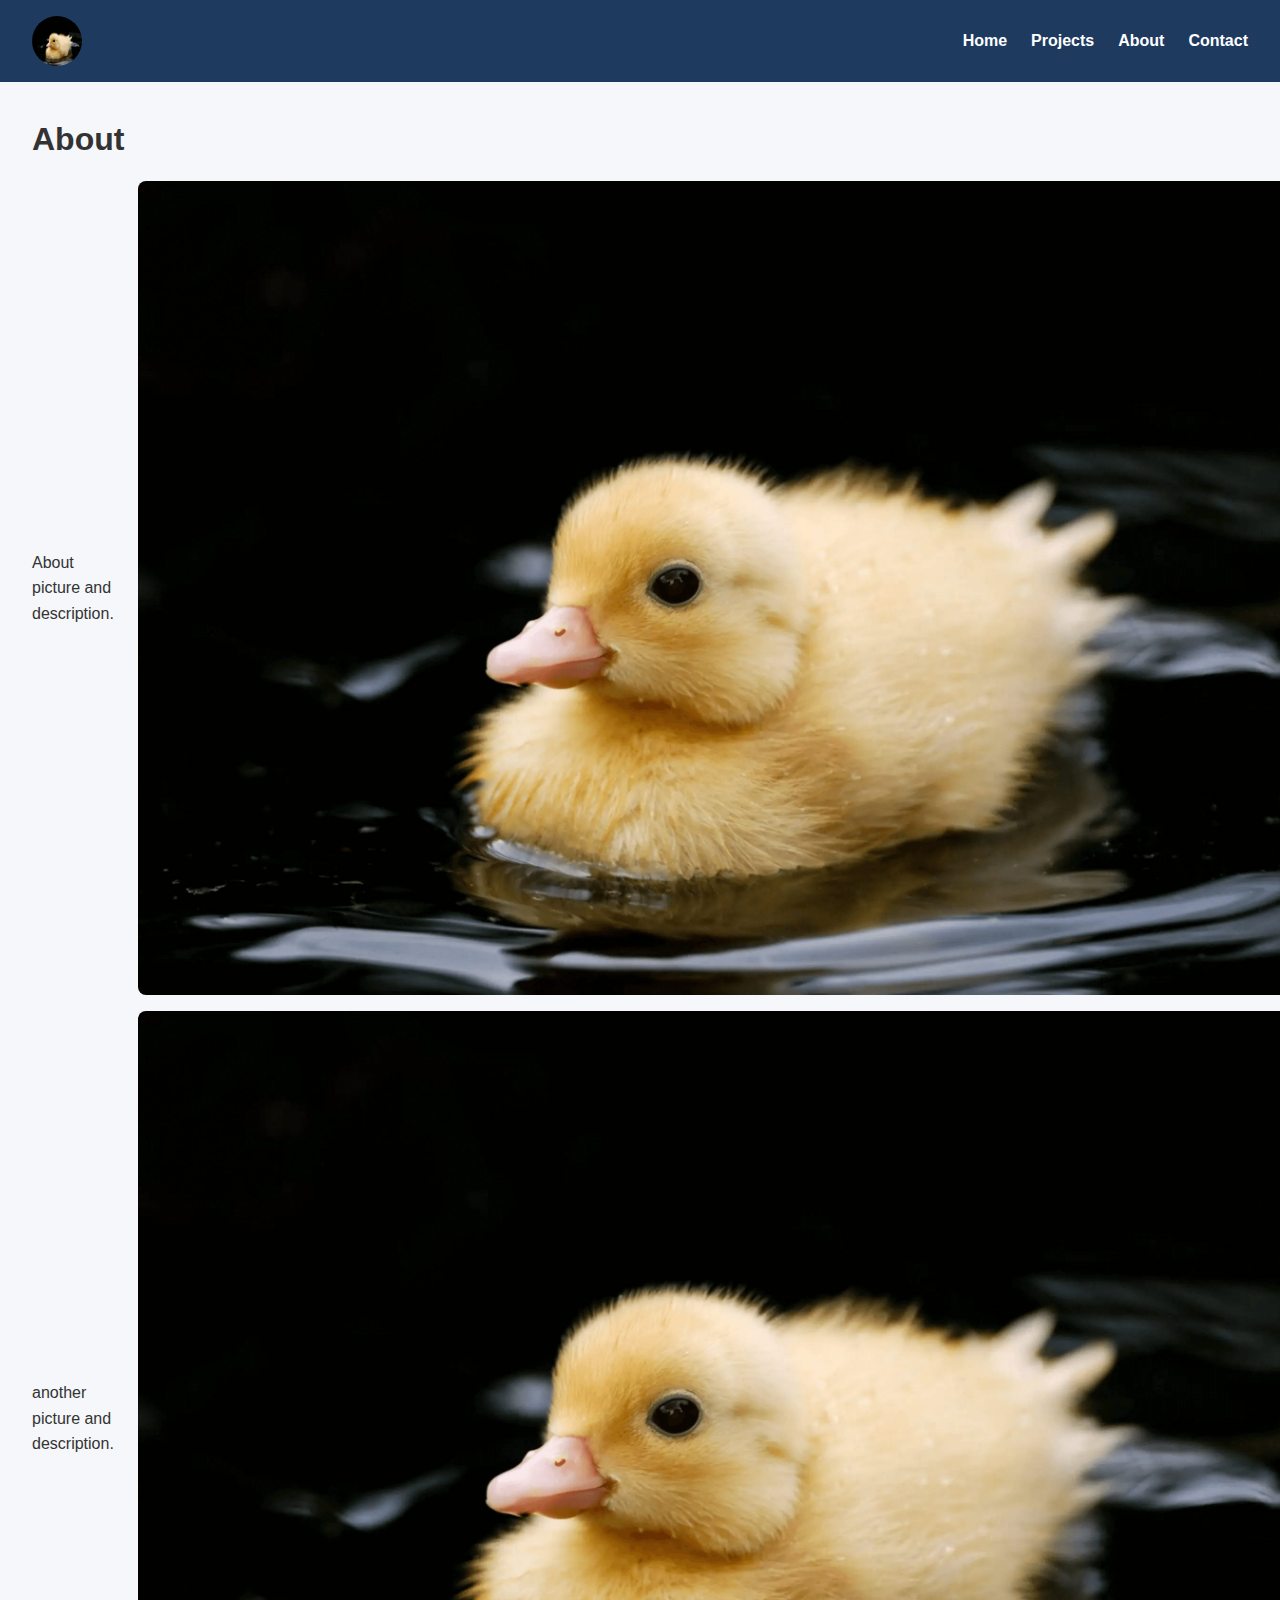
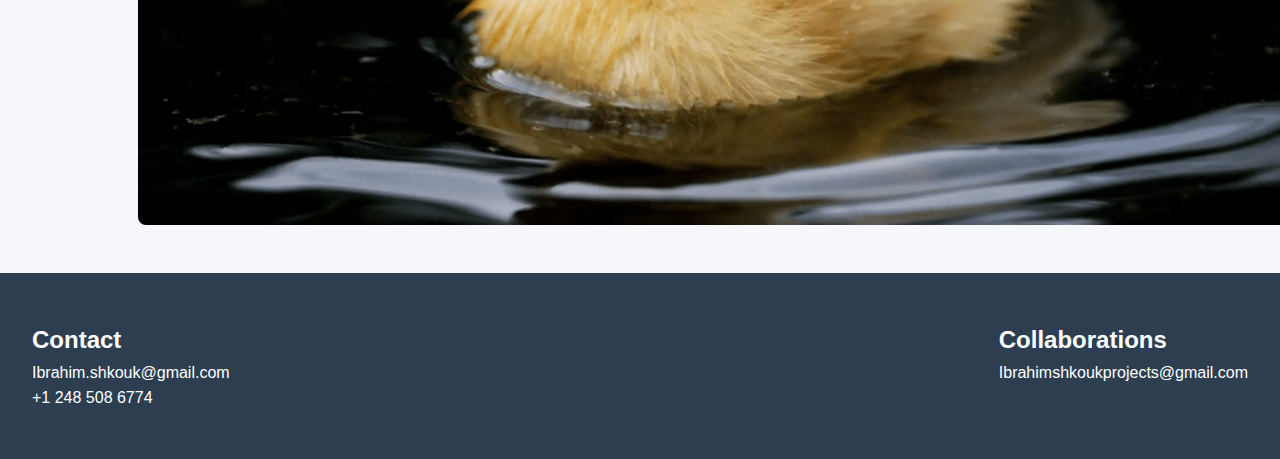
<file: about.html>
<!DOCTYPE html>
<html lang="en">
<head>
    <meta charset="UTF-8">
    <meta name="viewport" content="width=device-width, initial-scale=1.0">
    <title>About - Ibrahim Shkoukani Portfolio</title>
    <link rel="stylesheet" href="style.css">
</head>
<body>
    <header>
        <nav>
            <img src="Images/duck.jpg" alt="Ibrahim logo">
            <ul>
                <li><a href="index.html">Home</a></li>
                <li><a href="Projects.html">Projects</a></li>
                <li><a href="About.html">About</a></li>
                <li><a href="Contact.html">Contact</a></li>
            </ul>
        </nav>
    </header>
    <main>
        <h1>About</h1>
        <div class="about-content">
            <p>About picture and description.</p>
            <img src="Images/duck.jpg" alt="about photo">
        </div>
        <div class="about-content">
            <p>another picture and description.</p>
            <img src="Images/duck.jpg" alt="about photo">
        </div>
    </main>
    <footer>
        <div>
            <h2>Contact</h2>
            <p>Ibrahim.shkouk@gmail.com</p>
            <tel>+1 248 508 6774</tel>
        </div>
        <div>
            <h2>Collaborations</h2>
            <p>Ibrahimshkoukprojects@gmail.com</p>
        </div>
    </footer>
</body>
</html>
</file>
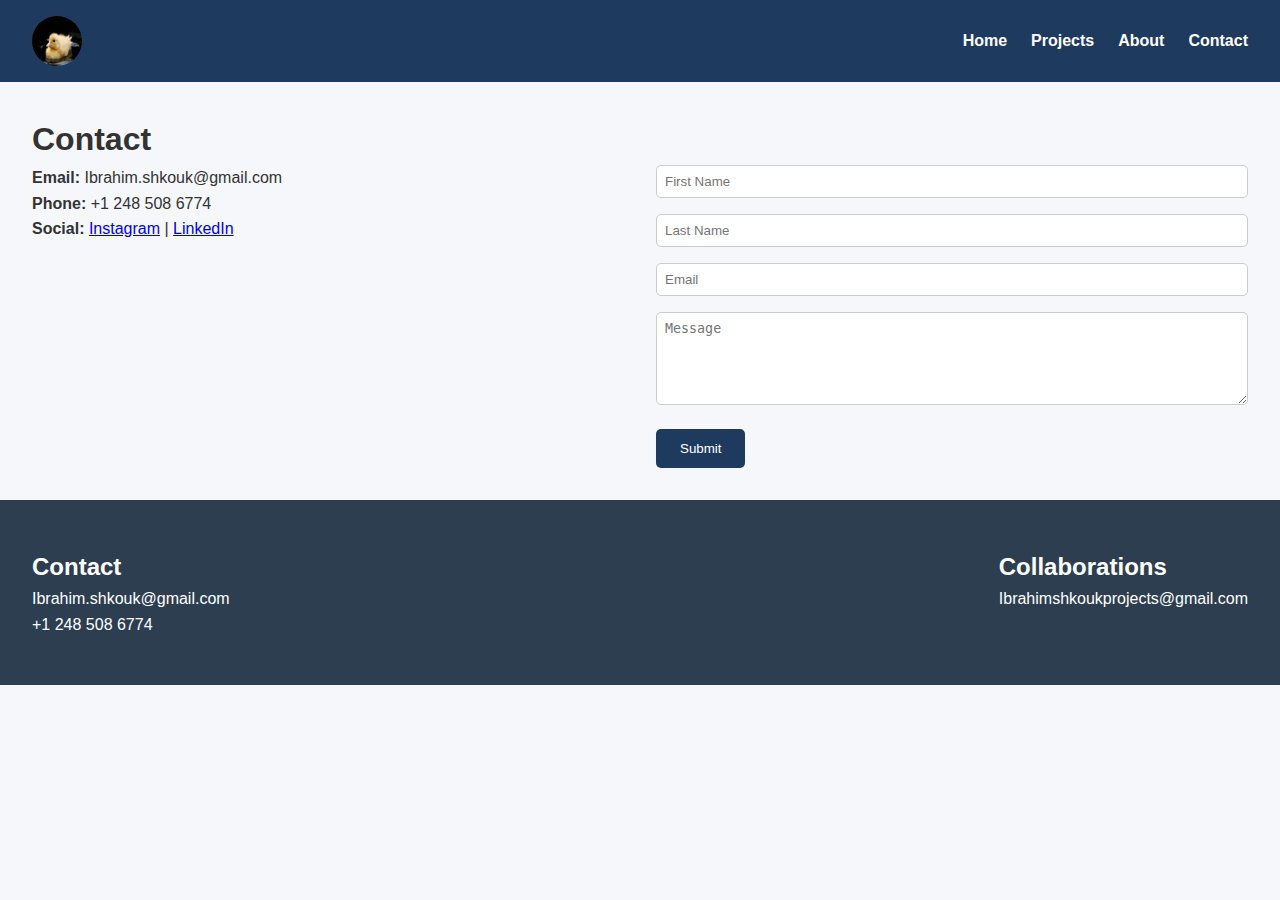
<file: contact.html>
<!DOCTYPE html>
<html lang="en">
<head>
    <meta charset="UTF-8">
    <meta name="viewport" content="width=device-width, initial-scale=1.0">
    <title>Contact - Ibrahim Shkoukani Portfolio</title>
    <link rel="stylesheet" href="style.css">
</head>
<body>
    <header>
        <nav>
            <img src="Images/duck.jpg" alt="Ibrahim logo">
            <ul>
                <li><a href="index.html">Home</a></li>
                <li><a href="Projects.html">Projects</a></li>
                <li><a href="About.html">About</a></li>
                <li><a href="Contact.html">Contact</a></li>
            </ul>
        </nav>
    </header>
    <main>
        <h1>Contact</h1>

        <div class="contact-container">
            <div class="contact-info">
                <p><strong>Email:</strong> Ibrahim.shkouk@gmail.com</p>
                <p><strong>Phone:</strong> +1 248 508 6774</p>
                <p><strong>Social:</strong> <a href="#">Instagram</a> | <a href="#">LinkedIn</a></p>
            </div>
             <div class="contact-form">
                <form action="https://formspree.io/f/movlvjyw" method="post" class="validate">
                    <input type="text" name="First Name" placeholder="First Name" required>
                    <input type="text" name="Last Name" placeholder="Last Name" required>
                    <input type="email" name="Email" placeholder="Email" required>
                    <textarea name="Message" placeholder="Message" rows="5" required></textarea>
                    <button type="submit">Submit</button>
                </form>
            </div>
        </div>
    </main>
    <footer>
        <div>
            <h2>Contact</h2>
            <p>Ibrahim.shkouk@gmail.com</p>
            <tel>+1 248 508 6774</tel>
        </div>
        <div>
            <h2>Collaborations</h2>
            <p>Ibrahimshkoukprojects@gmail.com</p>
        </div>
    </footer>
    <script src="script.js"></script>
</body>
</html>
</file>
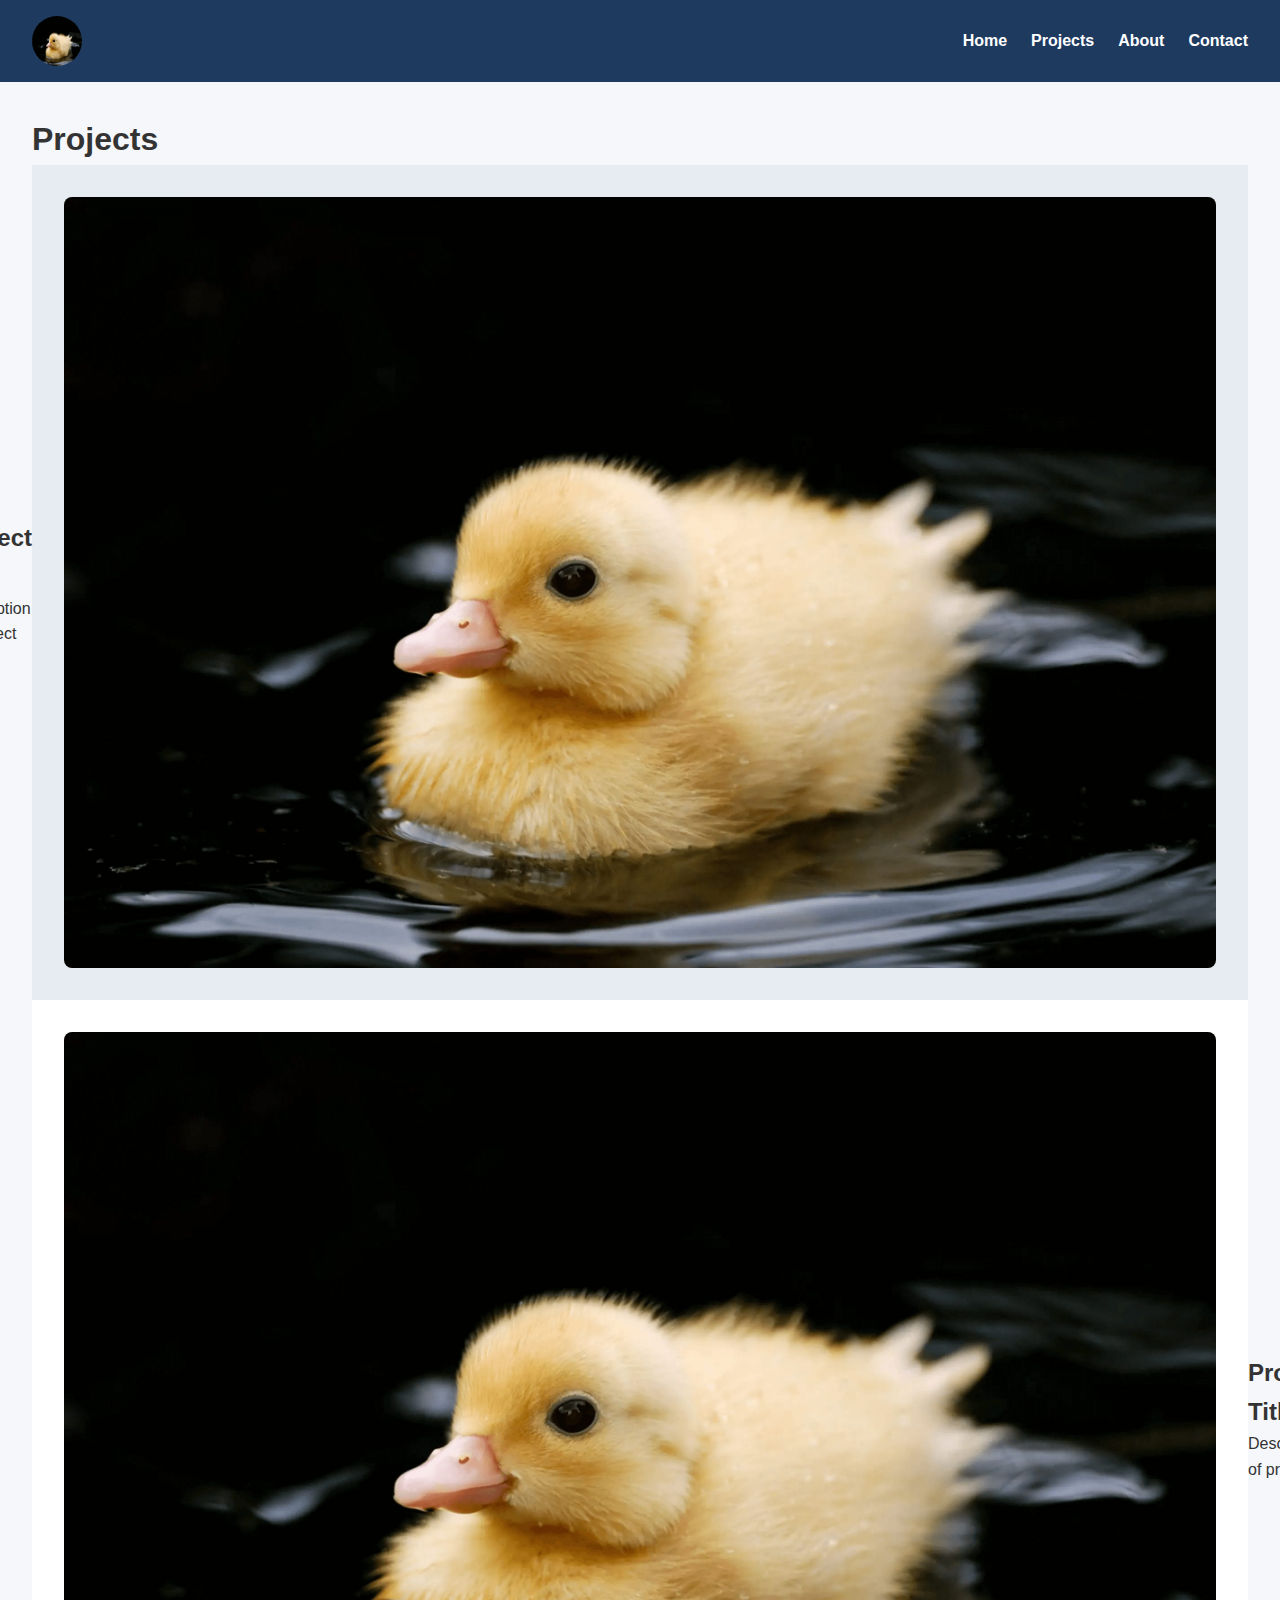
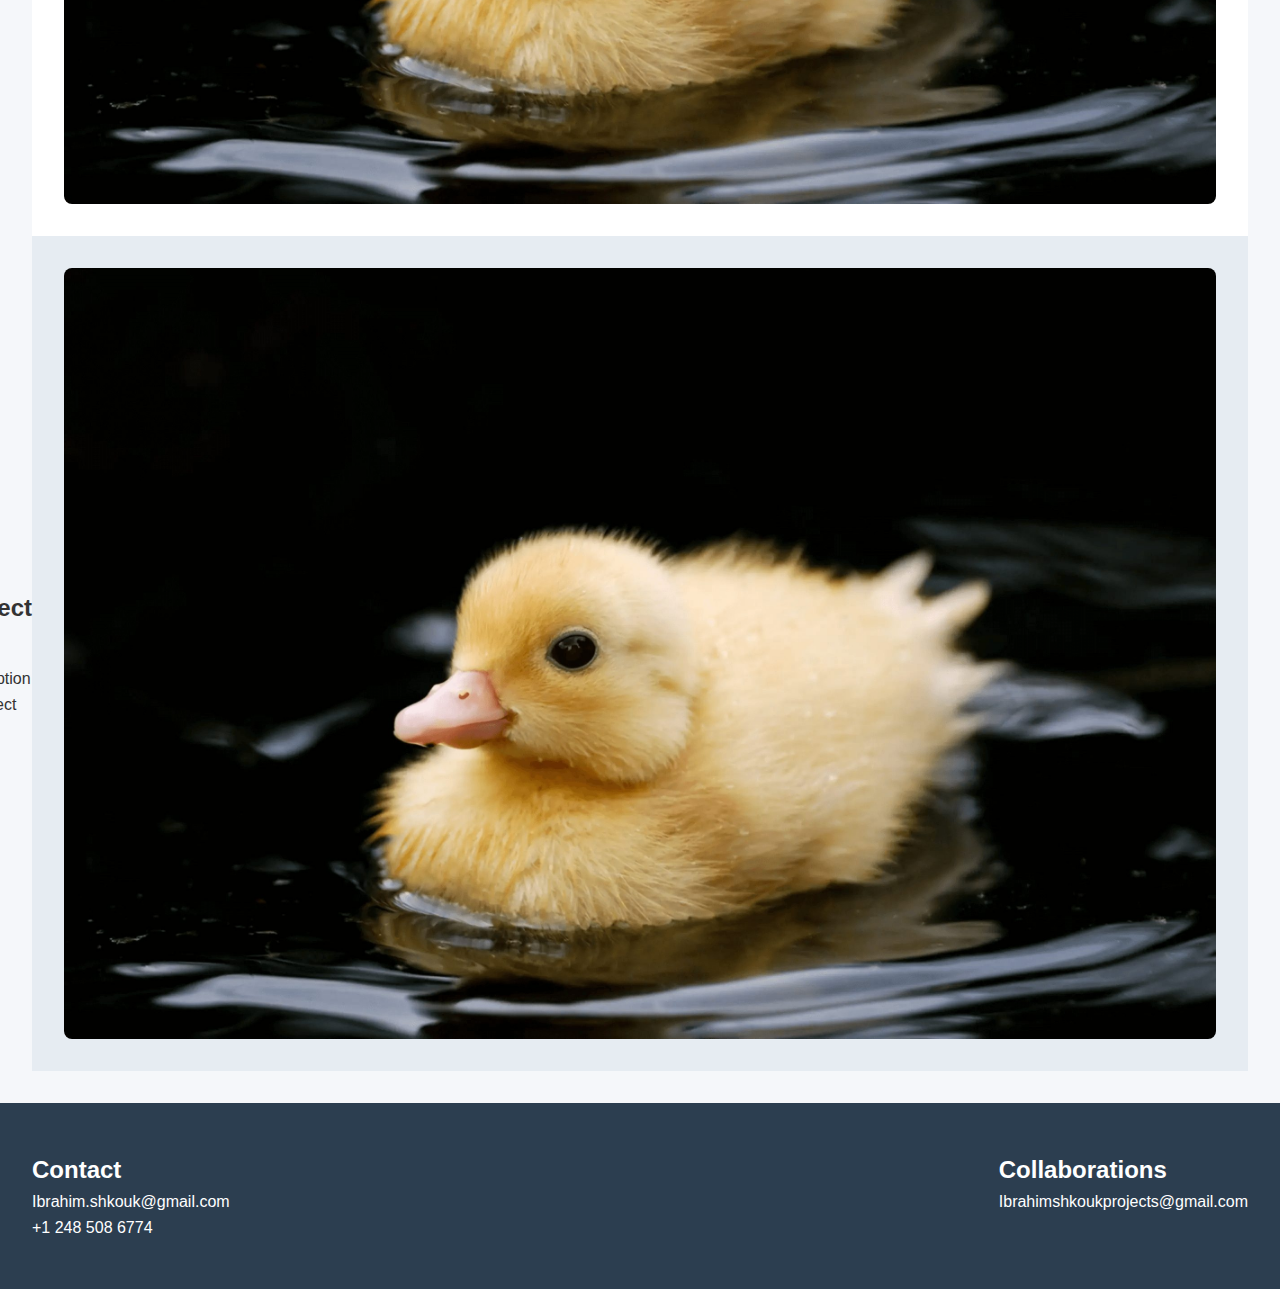
<file: Projects.html>
<!DOCTYPE html>
<html lang="en">
<head>
    <meta charset="UTF-8">
    <meta name="viewport" content="width=device-width, initial-scale=1.0">
    <title>Projects - Ibrahim Shkoukani Portfolio</title>
    <link rel="stylesheet" href="style.css">
</head>
<body>
    <header>
        <nav>
            <img src="Images/duck.jpg" alt="Ibrahim logo">
            <ul>
                <li><a href="index.html">Home</a></li>
                <li><a href="Projects.html">Projects</a></li>
                <li><a href="About.html">About</a></li>
                <li><a href="Contact.html">Contact</a></li>
            </ul>
        </nav>
    </header>
    <main>
        <h1>Projects</h1>
        <section class="project-section">
            <img src="Images/duck.jpg" alt="duck">
            <div>
                <h2>Project Title</h2>
                <p>Description of project</p>
            </div>
        </section>
        <section class="project-section">
            <img src="Images/duck.jpg" alt="duck">
            <div>
                <h2>Project Title</h2>
                <p>Description of project</p>
            </div>
        </section>
        <section class="project-section">
            <img src="Images/duck.jpg" alt="duck">
            <div>
                <h2>Project Title</h2>
                <p>Description of project</p>
            </div>
        </section>
    </main>
    <footer>
        <div>
            <h2>Contact</h2>
            <p>Ibrahim.shkouk@gmail.com</p>
            <tel>+1 248 508 6774</tel>
        </div>
        <div>
            <h2>Collaborations</h2>
            <p>Ibrahimshkoukprojects@gmail.com</p>
        </div>
    </footer>
</body>
</html>
</file>
<file: style.css>
* {
    margin: 0;
    padding: 0;
    box-sizing: border-box;
}

body {
    font-family: Arial, sans-serif;
    background-color: #f5f7fa;
    color: #333;
    line-height: 1.6;
}

img {
    max-width: 100%;
    height: auto;
    border-radius: 8px;
}

header {
    background-color: #1e3a5f;
    color: white;
    padding: 1rem 2rem;
}

nav {
    display: flex;
    justify-content: space-between;
    align-items: center;
}

nav img {
    width: 50px;
    height: 50px;
    border-radius: 50%;
}

nav ul {
    list-style: none;
    display: flex;
    gap: 1.5rem;
}

nav a {
    color: white;
    text-decoration: none;
    font-weight: bold;
}

nav a:hover {
    text-decoration: underline;
}

main {
    padding: 2rem;
}

main .intro {
    display: flex;
    justify-content: space-between;
    align-items: center;
    gap: 2rem;
    margin-bottom: 2rem;
}

.project-preview {
    display: flex;
    gap: 1rem;
    justify-content: space-between;
    margin: 2rem 0;
}

.project-preview > div {
    background-color: #e0e6ed;
    padding: 1rem;
    flex: 1;
    text-align: center;
    border-radius: 8px;
}

.project-section {
    display: flex;
    gap: 2rem;
    align-items: center;
    padding: 2rem;
}

.project-section:nth-child(even) {
    flex-direction: row-reverse;
    background-color: #e6ecf2;
}

.project-section:nth-child(odd) {
    background-color: #ffffff;
}

.about-content {
    display: flex;
    gap: 1.5rem;
    margin: 1rem 0;
    align-items: center;
}

.about-content p {
    flex: 2;
}

.about-content img {
    flex: 1;
}

.contact-container {
    display: flex;
    justify-content: space-between;
    gap: 2rem;
    flex-wrap: wrap;
}

.contact-info {
    flex: 1;
}

.contact-form {
    flex: 1;
}

.contact-form input,
.contact-form textarea {
    width: 100%;
    padding: 0.5rem;
    margin-bottom: 1rem;
    border: 1px solid #ccc;
    border-radius: 5px;
}

.contact-form button {
    background-color: #1e3a5f;
    color: white;
    padding: 0.75rem 1.5rem;
    border: none;
    border-radius: 5px;
    cursor: pointer;
}

.contact-form button:hover {
    background-color: #335a8f;
}

footer {
    background-color: #2c3e50;
    color: white;
    padding: 2rem;
    display: flex;
    justify-content: space-between;
    flex-wrap: wrap;
}

footer div {
    margin: 1rem 0;
}
input.error,
textarea.error {
    border: 2px solid red;
}

.error-message {
    color: red;
    font-size: 0.9rem;
    margin-top: 0.25rem;
}
</file>
